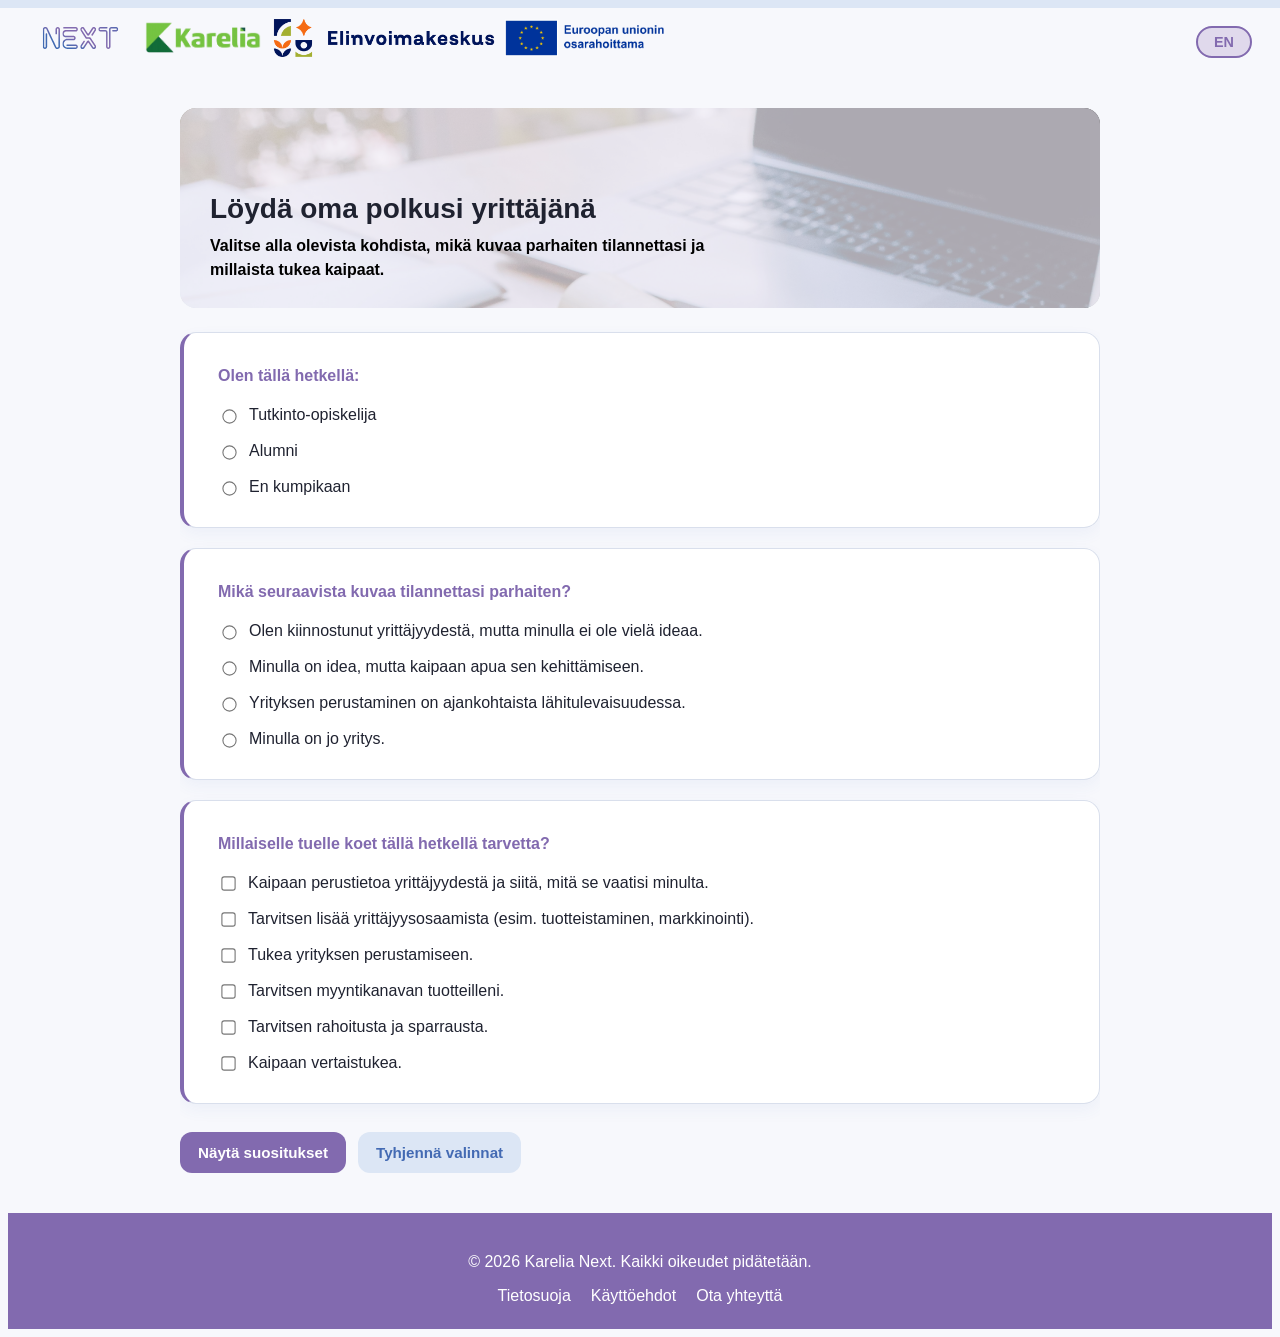
<file: index.html>
<!doctype html>
<html lang="fi">
  <head>
    <meta charset="UTF-8" />
    <meta name="viewport" content="width=device-width, initial-scale=1.0" />
    <title>Karelia Next - Kysely</title>
    <link rel="stylesheet" href="./styles/style_one_page.css" />
  </head>
  <body>
    <div id="headerLayout"></div>

    <div id="baseLayout"></div>

    <main>
      <!--------------------------------------- Progress bar --------------------------------------->
      <div id="progress-bar-container">
        <div id="progress-bar"></div>
      </div>
      <!--------------------------------------- Top banner image --------------------------------------->
      <!------------------------------- Questionnaire block  ------------------------------------------->
      <div class="page-wrapper">
        <section class="recommendation-container">
          <!--<div class="recommendation-header">
            <h1 class="recommendation-title">Löydä oma polkusi yrittäjänä</h1>
            <p class="recommendation-intro">
              Valitse alla olevista kohdista, mikä kuvaa parhaiten tilannettasi
              ja millaista tukea kaipaat.
            </p>
          </div>-->

          
<div class="hero-banner">
  <img src="./assets/banner1.png" alt="Taustakuva yrittäjyydestä" class="hero-image">
  <div class="hero-overlay">
    <h1 class="recommendation-title">Löydä oma polkusi yrittäjänä</h1>
    <p class="recommendation-intro">
              Valitse alla olevista kohdista, mikä kuvaa parhaiten tilannettasi
              ja millaista tukea kaipaat.
            </p>
  </div>
</div>


          <form id="questionForm" class="question-form">
            <div class="question-skeleton"></div>
            <div class="question-skeleton"></div>
            <div class="question-skeleton"></div>
            <div class="question-skeleton"></div>
            <div class="question-skeleton"></div>
          </form>

          <!------------------------------- Recommendation block  ------------------------------------------->
          <!-- Suosituslistan pääkontti -->
          <div id="myBlock" style="display: none">
            <div id="recommendationDivider" class="divider"></div>
            <!-- Suositusnäkymän yläosa:
             sisältää otsikon, vaihetekstin ja johdannon -->
            <div class="recommendation-header">
              <!-- Otsikko täytetään JavaScriptillä -->
              <h1 class="recommendation-title" id="recommendationTitle"></h1>

              <!-- Vaiheteksti täytetään JavaScriptillä -->
              <p class="recommendation-stage" id="recommendationStage"></p>

              <!-- Johdantoteksti täytetään JavaScriptillä -->
              <p class="recommendation-intro" id="recommendationIntro"></p>
            </div>

            <!-- Tähän alueeseen renderöidään suosituskortit JavaScriptillä -->
            <div class="recommendation-list" id="recommendationList"></div>

            <!-- Käyttäjän valintojen yhteenveto -->
            <div class="recommendation-summary">
              <h2 class="summary-title">Valintojesi yhteenveto</h2>

              <!-- Yhteenvetotiedot täytetään JavaScriptillä -->
              <ul class="summary-list" id="summaryList"></ul>
            </div>
            <!-- Toinen yhteydenottoboksi näytetään vasta suositusten jälkeen.
            Tämä tarjoaa käyttäjälle luontevan seuraavan askeleen tulosten katsomisen jälkeen. -->
            <section
              class="contact-cta contact-cta--result"
              id="contactCtaResult"
              aria-labelledby="contactCtaResultTitle"
              hidden
            >
              <div class="contact-cta__content">
                <h2 class="contact-cta__title" id="contactCtaResultTitle">
                  Haluatko keskustella suosituksista henkilökohtaisesti?
                </h2>
                <p class="contact-cta__text">
                  Jos kaipaat lisätukea tai haluat keskustella vaihtoehdoista
                  tarkemmin, voit lähettää yhteydenottopyynnön.
                </p>
              </div>

              <!-- Tämä painike avaa saman modaalin kuin yläosan CTA -->
              <button
                type="button"
                class="form-button form-button-primary contact-cta__button"
                id="openContactModalResult"
              >
                Jätä yhteydenottopyyntö
              </button>
            </section>
            <!-- Palautepainike näytetään vasta sen jälkeen,
            kun käyttäjä on saanut suositukset ja voi arvioida työkalua. -->
            <section
              class="feedback-cta"
              id="feedbackCta"
              aria-labelledby="feedbackCtaTitle"
              hidden
            >
              <div class="feedback-cta__content">
                <!-- Palautekortin teksti ohjaa käyttäjää arvioimaan työkalun kokemusta
              luonnollisemmalla ja vähän pehmeämmällä sanamuodolla. -->
                <h2 class="feedback-cta__title" id="feedbackCtaTitle">
                  Kerro meille miten onnistuimme auttamaan sinua!
                </h2>
                <p class="feedback-cta__text">
                  Kerro lyhyesti, miten hyvin työkalu auttoi sinua ja mitä voisi
                  vielä parantaa.
                </p>
              </div>

              <!-- Tämä painike avaa palautelomakkeen modaalissa -->
              <button
                type="button"
                class="form-button form-button-secondary feedback-cta__button"
                id="openFeedbackModal"
              >
                Anna palautetta
              </button>
            </section>
          </div>
        </section>
      </div>
    </main>
    <!-- Yhteydenottopyyntölomake modaalissa.
     Modaali pitää lomakkeen helposti löydettävänä mutta pois jatkuvasta näkyvyydestä. -->
    <div class="contact-modal" id="contactModal" aria-hidden="true" hidden>
      <!-- Taustapeite sulkee modaalin, kun käyttäjä klikkaa sen ulkopuolelle -->
      <div class="contact-modal__overlay" id="contactModalOverlay"></div>

      <!-- Varsinainen modaalikortti -->
      <section
        class="contact-modal__dialog"
        role="dialog"
        aria-modal="true"
        aria-labelledby="contactModalTitle"
      >
        <div class="contact-modal__header">
          <h2 class="contact-modal__title" id="contactModalTitle">
            Jätä yhteydenottopyyntö
          </h2>

          <!-- Sulkupainike modaalin oikeassa yläkulmassa -->
          <button
            type="button"
            class="contact-modal__close"
            id="closeContactModal"
            aria-label="Sulje yhteydenottolomake"
          >
            ×
          </button>
        </div>

        <p class="contact-modal__intro">
          Täytä alle sähköpostiosoitteesi ja kerro lyhyesti, millaista ohjausta
          tarvitset.
        </p>

        <!-- Varsinainen yhteydenottolomake -->
        <form id="contactRequestForm" class="contact-modal__form">
          <label class="contact-modal__field">
            <span class="contact-modal__label">Sähköposti</span>
            <input
              id="contactEmail"
              name="contactEmail"
              type="email"
              autocomplete="email"
              placeholder="etunimi.sukunimi@example.com"
              required
            />
          </label>

          <label class="contact-modal__field">
            <span class="contact-modal__label">Kommentti</span>
            <textarea
              id="contactMessage"
              name="contactMessage"
              rows="5"
              placeholder="Kerro lyhyesti, millaista ohjausta tarvitset."
              required
            ></textarea>
          </label>

          <div class="contact-modal__actions">
            <button type="submit" class="form-button form-button-primary">
              Lähetä yhteydenottopyyntö
            </button>
            <button type="reset" class="form-button form-button-secondary">
              Tyhjennä kentät
            </button>
          </div>

          <!-- Tähän näytetään käyttäjälle palaute lähetyksestä -->
          <p
            class="contact-modal__status"
            id="contactRequestStatus"
            aria-live="polite"
          ></p>
        </form>
      </section>
    </div>
    <!-- Palautelomake modaalissa.
     Käyttäjä voi arvioida työkalun ja kirjoittaa kommentin ilman,
     että palaute vie pysyvästi tilaa sivulla. -->
    <div class="feedback-modal" id="feedbackModal" aria-hidden="true" hidden>
      <!-- Taustapeite sulkee modaalin, kun käyttäjä klikkaa sen ulkopuolelle -->
      <div class="feedback-modal__overlay" id="feedbackModalOverlay"></div>

      <!-- Varsinainen modaalikortti -->
      <section
        class="feedback-modal__dialog"
        role="dialog"
        aria-modal="true"
        aria-labelledby="feedbackModalTitle"
      >
        <div class="feedback-modal__header">
          <!-- Modaalin otsikko pyritään pitämään luonnollisena ja käyttäjälle helposti ymmärrettävänä. -->
          <h2 class="feedback-modal__title" id="feedbackModalTitle">
            Kerro kokemuksestasi
          </h2>

          <!-- Sulkupainike modaalin oikeassa yläkulmassa -->
          <button
            type="button"
            class="feedback-modal__close"
            id="closeFeedbackModal"
            aria-label="Sulje palautelomake"
          >
            ×
          </button>
        </div>

        <!-- Johdanto kertoo käyttäjälle selkeästi, mitä palautteessa pyydetään. -->
        <p class="feedback-modal__intro">
          Arvioi työkalua tähtien avulla ja kirjoita halutessasi lyhyt palaute.
        </p>

        <!-- Palautelomake sisältää arvioinnin, kommentin ja lähetyspainikkeet -->
        <form id="feedbackForm" class="feedback-modal__form">
          <!-- Tähtiarviointi toteutetaan yhtenä tähtirivinä.
        Radio-inputit jäävät taustalle logiikkaa varten,
        mutta käyttäjä näkee yhden selkeän tähtivalitsimen. -->
          <fieldset class="feedback-modal__field">
            <legend class="feedback-modal__label">Tähtiarviointi</legend>

            <div class="feedback-modal__rating-group">
              <!-- Radio-inputit pidetään mukana, jotta nykyinen lomakelogiikka toimii edelleen -->
              <input
                type="radio"
                id="feedbackRating5"
                name="feedbackRating"
                value="5"
                required
              />
              <label
                for="feedbackRating5"
                class="feedback-modal__star feedback-modal__star--5"
                aria-label="5 tähteä"
              >
                ★
              </label>

              <input
                type="radio"
                id="feedbackRating4"
                name="feedbackRating"
                value="4"
              />
              <label
                for="feedbackRating4"
                class="feedback-modal__star feedback-modal__star--4"
                aria-label="4 tähteä"
              >
                ★
              </label>

              <input
                type="radio"
                id="feedbackRating3"
                name="feedbackRating"
                value="3"
              />
              <label
                for="feedbackRating3"
                class="feedback-modal__star feedback-modal__star--3"
                aria-label="3 tähteä"
              >
                ★
              </label>

              <input
                type="radio"
                id="feedbackRating2"
                name="feedbackRating"
                value="2"
              />
              <label
                for="feedbackRating2"
                class="feedback-modal__star feedback-modal__star--2"
                aria-label="2 tähteä"
              >
                ★
              </label>

              <input
                type="radio"
                id="feedbackRating1"
                name="feedbackRating"
                value="1"
              />
              <label
                for="feedbackRating1"
                class="feedback-modal__star feedback-modal__star--1"
                aria-label="1 tähti"
              >
                ★
              </label>
            </div>
          </fieldset>

          <label class="feedback-modal__field">
            <span class="feedback-modal__label">Kommentti</span>
            <textarea
              id="feedbackComment"
              name="feedbackComment"
              rows="5"
              placeholder="Kerro lyhyesti, mikä toimi hyvin tai mitä voisi parantaa."
            ></textarea>
          </label>

          <div class="feedback-modal__actions">
            <button type="submit" class="form-button form-button-primary">
              Lähetä palaute
            </button>
            <button type="reset" class="form-button form-button-secondary">
              Tyhjennä kentät
            </button>
          </div>

          <!-- Tähän näytetään käyttäjälle palaute lähetyksestä -->
          <p
            class="feedback-modal__status"
            id="feedbackStatus"
            aria-live="polite"
          ></p>
        </form>
      </section>
    </div>

    <!-- Sähköpostiin lähettämisen modaali käyttää samaa rakennetta
     kuin muutkin sivun modaalit, jotta ulkoasu ja käyttökokemus
     pysyvät yhtenäisinä. -->
    <div
      id="emailModal"
      class="contact-modal email-modal"
      aria-hidden="true"
      hidden
    >
      <!-- Taustapeite modaalin takana -->
      <div class="contact-modal__overlay" id="emailModalOverlay"></div>

      <!-- Varsinainen modaalikortti -->
      <section
        class="contact-modal__dialog email-modal__dialog"
        role="dialog"
        aria-modal="true"
        aria-labelledby="emailModalTitle"
      >
        <div class="contact-modal__header">
          <h2 class="contact-modal__title" id="emailModalTitle">
            Lähetä suositukset sähköpostiin
          </h2>

          <!-- Sulkupainike modaalin oikeassa yläkulmassa -->
          <button
            type="button"
            class="contact-modal__close"
            id="closeEmailModal"
            aria-label="Sulje sähköpostimodaali"
          >
            ×
          </button>
        </div>

        <p class="contact-modal__intro">
          Syötä sähköpostiosoitteesi, niin voit lähettää suositukset itsellesi.
        </p>

        <!-- Lomake säilyttää vanhat ID:t, jotta nykyinen JavaScript toimii -->
        <form id="emailForm" class="contact-modal__form">
          <label class="contact-modal__field">
            <span class="contact-modal__label">Sähköposti</span>
            <input
              type="email"
              id="emailInput"
              required
              placeholder="email@example.com"
            />
          </label>

          <div class="contact-modal__actions">
            <button type="submit" class="form-button form-button-primary">
              Lähetä
            </button>
          </div>
        </form>
      </section>
    </div>

    <div id="footerLayout"></div>

    <script>
      fetch("pages/base_header.html")
        .then((res) => res.text())
        .then(
          (html) => (document.getElementById("headerLayout").innerHTML = html),
        );

      fetch("pages/base_footer.html")
        .then((res) => res.text())
        .then(
          (html) => (document.getElementById("footerLayout").innerHTML = html),
        );
    </script>

    <script type="module" src="./views/one_page_view.js"></script>
  </body>
</html>
</file>
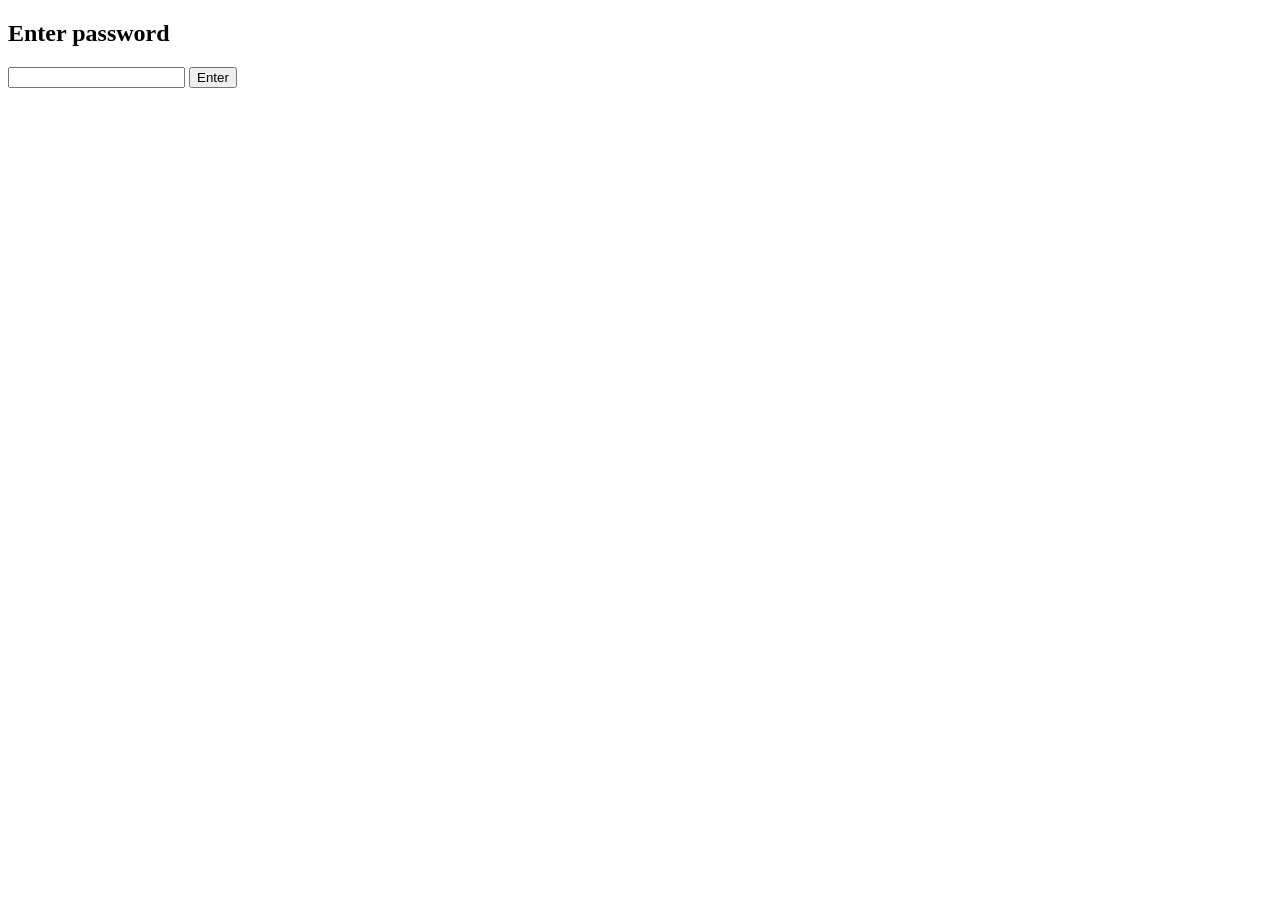
<file: 6b998394bc58335b5fb6fb14adcca3feef3941cd/index.html>
<!DOCTYPE html>
<html>
<head>
  <title>Login</title>
</head>
<body>

<h2>Enter password</h2>

<input type="password" id="password">
<button onclick="login()">Enter</button>

<script src="script.js"></script>

</body>
</html>
</file>
<file: styles/style_one_page.css>
/* =========================
   Värit, varjot ja reunojen pyöristykset
   ========================= */
:root {
  --primary-blue: #436ab3;
  --secondary-blue: #6993cd;
  --light-blue: #dce6f5;

  --primary-purple: #826aaf;
  --secondary-purple: #a698c9;
  --light-purple: #e0d9ec;

  --text-dark: #1f2230;
  --text-light: #5f6475;

  --background: #f7f8fc;
  --surface: #ffffff;
  --surface-soft: #f3f5fb;
  --border: #d9dfec;

  --shadow-soft: 0 10px 24px rgba(67, 96, 179, 0.08);
  --shadow-card: 0 6px 16px rgba(67, 96, 179, 0.06);

  --radius-lg: 22px;
  --radius-md: 16px;
  --radius-sm: 12px;
}

/* Pehmeä vieritys sivun sisäisille linkeille */
html {
  scroll-behavior: smooth;
}

/* Sivun perusasetukset */
body {
  font-family: Arial, Helvetica, sans-serif;
  min-height: 100vh;
  background-color: var(--background);
}

h1,
h2,
h3,
h4,
h5,
h6 {
  margin: 0;
}

/* Sivun pääsisällön wrapper:
   keskittää suositusnäkymän sivulle */
.page-wrapper {
  padding: 40px 16px;
  display: flex;
  justify-content: center;

  flex-direction: column;
  align-items: center;
}

/* Erottava viiva suositusnäkymän yläpuolelle*/
.divider {
  height: 1px;
  width: 100%;
  margin: 68px 0;

  background: linear-gradient(
    to right,
    transparent,
    var(--secondary-blue),
    transparent
  );

  box-shadow: 0 2px 8px
    color-mix(in srgb, var(--secondary-blue), transparent 70%);
}

@media (max-width: 768px) {
  .divider {
    margin: 42px 0;
  }
}

/***************************************Banner**************************************/
.hero-banner {
  position: relative;
  max-width: 920px;
  height: 200px;
  max-height: 220px;
  margin-bottom: 24px;
  overflow: hidden;
  border-radius: 16px;
  
}

/* image */
.hero-image {
  width: 100%;
  height: 100%;
  object-fit: cover;
  object-position: center;
  display: block;
}

/* Overlay  */
.hero-banner::after {
  content: "";
  position: absolute;
  inset: 0;
  background: rgba(245, 241, 252, 0.7); /*224, 217, 236*/
  z-index: 0;
}

/* Text */
.hero-overlay {
  position: absolute;
  bottom: 20px;
  left: 20px;
  z-index: 1; /* text on top */
  font-weight: bold;
  pointer-events: none;

    /*overlay for text 
  background: rgba(255, 255, 255, 0.7);*/
  padding: 6px 10px;
  border-radius: 16px;
}

.hero-overlay .recommendation-intro {
  color: #000000;
}


/* h1 */
.hero-overlay h1 {
  margin: 0 0 8px;
  font-size: clamp(24px, 3vw, 28px);
  line-height: 1.2;
}

/* <p>-text */
.hero-overlay p {
  margin: 0;
  line-height: 1.5;
  max-width: 60ch;
  
  /*overlay for <p>-text 
  background: rgba(255, 255, 255, 0.7);
  padding: 6px 10px;
  border-radius: 6px;*/

}
/***************************************Suosituslistan  **************************************/
/* Suosituslistan pääkontti */
.recommendation-container {
  width: 100%;
  max-width: 920px;
  position: relative;
  overflow: hidden;
  background-color: transparent;
}

/* Yläosan välistys ja kerrostus */
.recommendation-header {
  margin-bottom: 22px;
  position: relative;
  z-index: 1;
}

/* Pääotsikko */
.recommendation-title {
  font-size: 2rem;
  line-height: 1.25;
  margin-bottom: 16px;
  color: var(--text-dark);
}

/* Vaiheteksti, esimerkiksi käyttäjän taso yrittäjyyspolulla */
.recommendation-stage {
  font-size: 1.08rem;
  font-weight: 700;
  color: var(--primary-purple);
  margin-bottom: 12px;
  line-height: 1.5;
}

/* Johdantoteksti ennen suosituksia */
.recommendation-intro {
  color: var(--text-light);
  line-height: 1.7;
  max-width: 70ch;
}

/* Suosituslistan alue, johon kortit renderöidään */
.recommendation-list {
  display: flex;
  flex-direction: column;
  gap: 16px;
  margin-bottom: 32px;
  padding: 24px;
  padding-top: 42px;
  background-color: var(--surface-soft);
  border-radius: var(--radius-md);
  border: 1px solid var(--border);
  position: relative;
  z-index: 1;
}
/* Toimintopainikkeiden alue suosituslistan oikeaan yläkulmaan */
.recommendation-list .actions {
  position: absolute;
  top: 8px;
  right: 24px;

  display: flex;
  gap: 8px;
}

@media (max-width: 768px) {
  .recommendation-list {
    padding: 18px;
    padding-top: 42px;
  }
}

/* Suosituskortti yhtenäistetään modaalien ja CTA-laatikoiden kanssa.
   Tausta pidetään pehmeänä ja reunat hieman pyöreämpinä. */
.recommendation-card {
  background: linear-gradient(180deg, #ffffff 0%, #f9fbff 100%);
  border: 1px solid var(--border);
  border-left: 4px solid var(--primary-purple);
  border-radius: var(--radius-md);
  padding: 24px;
  box-shadow: var(--shadow-card);
  transition:
    transform 0.22s ease,
    box-shadow 0.22s ease,
    border-color 0.22s ease;
}

/* Hoverissa kortti nousee kevyesti ja näyttää aktiivisemmalta,
   mutta pysyy edelleen hillittynä. */
.recommendation-card:hover {
  transform: translateY(-3px);
  box-shadow: 0 12px 24px rgba(67, 96, 179, 0.12);
  border-color: #cfd8ea;
}

/* Kortin otsikko pidetään samassa sävymaailmassa kuin muutkin korostetut otsikot. */
.recommendation-card-title {
  font-size: 1.2rem;
  margin: 6px 0 12px;
  color: var(--primary-purple);
  line-height: 1.35;
  font-weight: 700;
}

/* Kuvaustekstiä väljennetään hieman, jotta kortti näyttää tasapainoisemmalta. */
.recommendation-card-description {
  color: var(--text-light);
  line-height: 1.75;
  margin-bottom: 18px;
  max-width: 68ch;
}

/* Kortin toimintopainike yhtenäistetään muun käyttöliittymän nappien kanssa. */
.recommendation-card-link {
  display: inline-block;
  padding: 12px 18px;
  background-color: var(--primary-purple);
  color: #ffffff;
  text-decoration: none;
  border-radius: 12px;
  font-weight: 700;
  font-size: 0.95rem;
  box-shadow: 0 8px 18px rgba(130, 106, 175, 0.16);
  transition:
    background-color 0.22s ease,
    transform 0.22s ease,
    box-shadow 0.22s ease;
}

/* Hoverissa nappi käyttäytyy samalla tavalla kuin muut sivun päätoiminnot. */
.recommendation-card-link:hover {
  background-color: var(--secondary-purple);
  transform: translateY(-2px);
  box-shadow: 0 10px 22px rgba(130, 106, 175, 0.22);
}

/* Valintojen yhteenvetoalue */
.recommendation-summary {
  padding-top: 24px;
  border-top: 1px solid var(--border);
  position: relative;
  z-index: 1;
}

/* Yhteenvedon otsikko */
.summary-title {
  font-size: 1.05rem;
  margin-bottom: 6px;
  color: var(--text-light);
}

/* Yhteenvedon lista */
.summary-list {
  list-style: none;
  display: grid;
  gap: 0px;
}

/* Yhteenvedon yksittäinen rivi */
.summary-list li {
  color: var(--text-light);
  line-height: 1.6;
  padding: 4px 12px;
}

/* Mahdollinen placeholder-teksti */
.placeholder-text {
  color: var(--text-light);
}

/* Toimintopainikkeiden alue */
.actions {
  display: flex;
  gap: 16px;
}

/* Yleinen toimintopainikkeiden tyyli */
.action-btn {
  height: 32px;
  background: none;
  border: none;
  padding: 0;
  display: flex;
  align-items: center;
  justify-content: center;
  cursor: pointer;
}

.icon {
  width: 30px;
  height: 24px;
  stroke: var(--primary-blue);
  stroke-width: 1.6;
  fill: none;
  opacity: 0.75;
  transition:
    stroke 0.2s ease,
    stroke-width 0.2s ease,
    opacity 0.2s ease,
    transform 0.2s ease;
}

.action-btn:hover .icon {
  stroke-width: 2.2;
  opacity: 1;
  transform: scale(1.08);
}

/* Responsiiviset säädöt mobiilille */
@media (max-width: 768px) {
  .page-wrapper {
    padding: 24px 12px;
  }

  .recommendation-container {
    padding: 24px 20px;
    padding-top: 0;
    border-radius: 18px;
  }

  .recommendation-title {
    font-size: 1.6rem;
  }

  .recommendation-stage {
    font-size: 1rem;
  }

  .recommendation-card {
    padding: 18px;
  }

  .recommendation-card-link {
    display: block;
    width: 100%;
    text-align: center;
    box-sizing: border-box;
  }
}

/* Tyhjän tilan näkymä silloin, kun suosituksia ei ole */
.empty-state {
  text-align: center;
  padding: 32px 20px;
  background-color: var(--surface);
  border: 1px dashed var(--border);
  border-radius: var(--radius-sm);
}

/* Tyhjän tilan otsikko */
.empty-state-title {
  font-size: 1.1rem;
  color: var(--primary-purple);
  margin-bottom: 10px;
}

/* Tyhjän tilan kuvausteksti */
.empty-state-text {
  color: var(--text-light);
  line-height: 1.6;
  max-width: 55ch;
  margin: 0 auto;
}

/******************************kysymysblokkin tyylit *****************************/

/* Lomakkeen kokonaisrakenne */
.question-form {
  display: flex;
  flex-direction: column;
  gap: 20px;
}

/* Yksittäinen kysymysblokki */
.question-form fieldset {
  background-color: var(--surface);
  border: 1px solid var(--border);
  border-left: 4px solid var(--primary-purple);
  border-radius: var(--radius-md);
  padding: 22px;
  box-shadow: var(--shadow-card);
  margin: 0;
  min-width: 0;
  width: 100%;
  box-sizing: border-box;
}

/* Kysymyksen otsikko */
.question-title {
  font-size: 1rem;
  font-weight: 700;
  color: var(--primary-purple);
  margin-bottom: 6px;
  margin-top: 6px;
  padding: 6px 12px;
  border-radius: var(--radius-sm);
}

/* Vastausvaihtoehdot omille riveilleen */
.question-form label {
  display: flex;
  align-items: center;
  gap: 10px;
  color: var(--text-dark);
  line-height: 1.5;
  padding: 6px 12px;
  border-radius: var(--radius-sm);
  cursor: pointer;
}

.question-form label:hover {
  background-color: var(--surface-soft);
}

/* Radiobuttonit ja checkboxit */
.question-form input[type="radio"],
.question-form input[type="checkbox"] {
  accent-color: var(--primary-purple);
  transform: scale(1.1);
  flex-shrink: 0;
}

/* Alasvetovalikko tutkinnon valintaan */
.question-select {
  display: block;
  width: 320px;
  max-width: 100%;
  min-width: 0;
  margin-top: 8px;
  padding: 12px 40px 12px 14px;
  border: 1px solid var(--border);
  border-radius: var(--radius-sm);
  background-color: var(--surface);
  color: var(--text-dark);
  font: inherit;
  box-sizing: border-box;
  box-shadow: var(--shadow-card);
  overflow: hidden;
  text-overflow: ellipsis;
  white-space: nowrap;
  transition:
    border-color 0.2s ease,
    box-shadow 0.2s ease,
    background-color 0.2s ease;
}

/* Fokus-tila */
.question-select:focus {
  outline: none;
  border-color: var(--primary-purple);
  box-shadow: 0 0 0 3px rgba(130, 106, 175, 0.15);
}

/* Disabled-tila kun status on "En kumpikaan" */
.question-select:disabled {
  background-color: var(--surface-soft);
  color: var(--text-light);
  cursor: not-allowed;
}
@media (max-width: 768px) {
  .question-select {
    width: 100%;
    max-width: 320px;
  }
}

/* Nappialue */
.form-buttons {
  display: flex;
  gap: 12px;
  flex-wrap: wrap;
  margin-top: 8px;
}

/* Yleinen nappityyli */
.form-button {
  border: none;
  border-radius: 12px;
  padding: 12px 18px;
  font-weight: 700;
  font-size: 0.95rem;
  cursor: pointer;
  transition:
    transform 0.2s ease,
    background-color 0.2s ease,
    box-shadow 0.2s ease;
}

/* Ensisijainen nappi */
.form-button-primary {
  background-color: var(--primary-purple);
  color: #ffffff;
}

.form-button-primary:hover {
  background-color: var(--secondary-purple);
  transform: translateY(-1px);
}

/* Toissijainen nappi */
.form-button-secondary {
  background-color: var(--light-blue);
  color: var(--primary-blue);
}

.form-button-secondary:hover {
  background-color: #cfdcf2;
  transform: translateY(-1px);
}
/***********************************************************************/
/* Yhteydenottolaatikko saa saman hover-siirtymän kuin suosituskortit. */
.contact-cta {
  margin-top: 24px;
  margin-bottom: 24px;
  padding: 24px;
  background: linear-gradient(180deg, #f7f9fe 0%, #eef3fb 100%);
  border: 1px solid var(--border);
  border-left: 4px solid var(--primary-blue);
  border-radius: var(--radius-md);
  box-shadow: var(--shadow-card);
  display: flex;
  justify-content: space-between;
  align-items: flex-end;
  gap: 20px;
  transition:
    transform 0.22s ease,
    box-shadow 0.22s ease,
    border-color 0.22s ease;
}

/* Hover-tila kopioidaan suosituskortilta sellaisenaan. */
.contact-cta:hover {
  transform: translateY(-3px);
  box-shadow: 0 12px 24px rgba(67, 96, 179, 0.12);
  border-color: #cfd8ea;
}

/* Yläosan CTA-boksi saa hieman lisää hengitystilaa kyselyyn nähden */
.contact-cta--top {
  margin-top: 12px;
  margin-bottom: 28px;
}

/* Tulosten yhteydessä oleva CTA erotetaan selkeästi yhteenvetoalueesta */
.contact-cta--result {
  margin-top: 28px;
}

/* CTA-boksin tekstisisältö */
.contact-cta__content {
  display: flex;
  flex-direction: column;
  gap: 8px;
}

/* CTA-boksin otsikko */
.contact-cta__title {
  font-size: 1.15rem;
  color: var(--primary-purple);
  margin: 0;
}

/* CTA-boksin seliteteksti */
.contact-cta__text {
  margin: 0;
  color: var(--text-light);
  line-height: 1.6;
  max-width: 62ch;
}

/* Yhteydenottopainikkeen oma perustyyli:
   - normaalitilassa vaalea lila tausta
   - tumma lila teksti
   - oma tyyli ohittaa yleisen primary-button-värin vain tässä painikkeessa
*/
.contact-cta__button {
  flex-shrink: 0;
  margin-top: 12px;
  background-color: #826aaf;
  color: #ffffff;
  transition:
    background-color 0.25s ease,
    color 0.25s ease,
    box-shadow 0.25s ease,
    transform 0.25s ease;
}

/* Estää taustasivun vierityksen silloin, kun modaali on auki */
body.modal-open {
  overflow: hidden;
}

/* Modaalin koko ruudun kattava wrapper */
.contact-modal {
  position: fixed;
  inset: 0;
  z-index: 1200;
}

/* Tumma taustapeite modaalin takana */
.contact-modal__overlay {
  position: absolute;
  inset: 0;
  background-color: rgba(18, 24, 38, 0.6);
}

/* Modaalin laatikko pidetään ruudun sisällä myös pienillä näytöillä.
   border-box varmistaa, että padding ei kasvata laatikkoa ruudun yli. */
.contact-modal__dialog {
  position: relative;
  z-index: 1;
  width: min(92vw, 640px);
  max-width: 640px;
  margin: 8vh auto 0;
  background-color: var(--surface);
  border: 1px solid var(--border);
  border-radius: var(--radius-lg);
  box-shadow: 0 18px 42px rgba(31, 34, 48, 0.2);
  padding: 28px;
  box-sizing: border-box;
  max-height: calc(100vh - 32px);
  overflow-y: auto;
}

/* Modaalin otsikon ja sulkupainikkeen asettelu */
.contact-modal__header {
  display: flex;
  justify-content: space-between;
  align-items: flex-start;
  gap: 16px;
  margin-bottom: 12px;
}

/* Modaalin otsikko */
.contact-modal__title {
  margin: 0;
  font-size: 1.35rem;
  color: var(--primary-purple);
}

/* Sulkupainike modaalin oikeassa yläkulmassa */
.contact-modal__close {
  border: none;
  background: transparent;
  color: var(--text-light);
  font-size: 1.8rem;
  line-height: 1;
  cursor: pointer;
  padding: 0;
}

/* Johdantoteksti modaalin otsikon alla */
.contact-modal__intro {
  margin: 0 0 20px;
  color: var(--text-light);
  line-height: 1.6;
}

/* Modaalin lomakekentät allekkain */
.contact-modal__form {
  display: flex;
  flex-direction: column;
  gap: 18px;
}

/* Yksittäinen kenttäryhmä */
.contact-modal__field {
  display: flex;
  flex-direction: column;
  gap: 8px;
}

/* Kentän otsikko */
.contact-modal__label {
  font-weight: 700;
  color: var(--text-dark);
}

/* Syötekenttien yhteinen ulkoasu modaalissa */
.contact-modal__form input,
.contact-modal__form textarea {
  width: 100%;
  padding: 12px 14px;
  border: 1px solid var(--border);
  border-radius: 12px;
  font: inherit;
  color: var(--text-dark);
  background-color: #ffffff;
  box-sizing: border-box;
}

/* Fokus-tila kentissä */
.contact-modal__form input:focus,
.contact-modal__form textarea:focus {
  outline: 2px solid rgba(130, 106, 175, 0.2);
  border-color: var(--primary-purple);
}

/* Kommenttikentän pystykoko */
.contact-modal__form textarea {
  resize: vertical;
  min-height: 120px;
}

/* Painikkeet modaalin sisällä */
.contact-modal__actions {
  display: flex;
  gap: 12px;
  flex-wrap: wrap;
}

/* Käyttäjälle näytettävä tilaviesti */
.contact-modal__status {
  min-height: 24px;
  margin: 0;
  font-weight: 700;
}

/* Onnistumisviesti */
.contact-modal__status--success {
  color: var(--primary-blue);
}

/* Virheviesti */
.contact-modal__status--error {
  color: #b42318;
}

/* Mobiilissa CTA pinoutuu allekkain ja modaali venyy paremmin näytölle */
@media (max-width: 768px) {
  .contact-cta {
    flex-direction: column;
    align-items: stretch;
    padding: 20px;
  }

  .contact-cta__button {
    width: 100%;
    margin-top: 4px;
  }

  /* Mobiilissa modaali jätetään hieman sisään reunoista,
   jotta se ei osu näytön laitoihin eikä mene yli. */
  .contact-modal__dialog {
    width: calc(100vw - 24px);
    max-width: 640px;
    margin-top: 16px;
    padding: 18px;
    max-height: calc(100vh - 24px);
  }

  .contact-modal__actions .form-button {
    width: 100%;
  }
}

/* Palautelaatikko saa saman hover-siirtymän kuin suosituskortit. */
.feedback-cta {
  margin-top: 24px;
  margin-bottom: 24px;
  padding: 24px;
  background: linear-gradient(180deg, #f7f9fe 0%, #eef3fb 100%);
  border: 1px solid var(--border);
  border-left: 4px solid var(--primary-blue);
  border-radius: var(--radius-md);
  box-shadow: var(--shadow-card);
  display: flex;
  justify-content: space-between;
  align-items: flex-end;
  gap: 20px;
  transition:
    transform 0.22s ease,
    box-shadow 0.22s ease,
    border-color 0.22s ease;
}

/* Hover-tila kopioidaan suosituskortilta sellaisenaan. */
.feedback-cta:hover {
  transform: translateY(-3px);
  box-shadow: 0 12px 24px rgba(67, 96, 179, 0.12);
  border-color: #cfd8ea;
}

/* Palautekortin tekstisisältö */
.feedback-cta__content {
  display: flex;
  flex-direction: column;
  gap: 8px;
}

/* Palautekortin otsikko */
.feedback-cta__title {
  font-size: 1.15rem;
  color: var(--primary-purple);
  margin: 0;
}

/* Palautekortin seliteteksti */
.feedback-cta__text {
  margin: 0;
  color: var(--text-light);
  line-height: 1.6;
  max-width: 62ch;
}

/* Palautepainikkeen perustyyli:
   - normaalitilassa tumma sininen tausta
   - vaalea sininen teksti
*/
.feedback-cta__button {
  flex-shrink: 0;
  margin-top: 12px;
  background-color: #436ab3;
  color: #dce6f5;
  transition:
    background-color 0.25s ease,
    color 0.25s ease,
    box-shadow 0.25s ease,
    transform 0.25s ease;
}

/* Palautepainikkeelle pehmeä hover-animaatio:
   - väri muuttuu hieman voimakkaammaksi
   - nappi nousee vähän
   - mukaan lisätään kevyt heilautus
*/
.feedback-cta__button:hover {
  background-color: #6993cd; /* hieman nykyistä vaaleaa lilaa syvempi sävy */
  color: #ffffff;
  transform: translateY(-2px);
  box-shadow: 0 10px 22px rgba(130, 106, 175, 0.2);
  text-shadow: 0 4px 4px rgba(0, 0, 0, 0.25);
  animation: feedbackButtonWiggle 0.45s ease-in-out;
}

/* Painalluksessa nappi palautuu hieman alemmas,
   jotta klikkaus tuntuu luonnolliselta */
.feedback-cta__button:active {
  transform: translateY(0);
}

/* Kevyt sivuttaisheilautus hoveriin */
@keyframes feedbackButtonWiggle {
  0% {
    transform: translateY(-2px) rotate(0deg);
  }
  25% {
    transform: translateY(-2px) rotate(1.5deg);
  }
  50% {
    transform: translateY(-2px) rotate(-1.5deg);
  }
  75% {
    transform: translateY(-2px) rotate(1deg);
  }
  100% {
    transform: translateY(-2px) rotate(0deg);
  }
}

/* Koko ruudun kattava palautemodaali */
.feedback-modal {
  position: fixed;
  inset: 0;
  z-index: 1250;
}

/* Tumma taustapeite palautemodaalin takana */
.feedback-modal__overlay {
  position: absolute;
  inset: 0;
  background-color: rgba(18, 24, 38, 0.6);
}

/* Sama korjaus palautemodaaliin,
   jotta laatikko pysyy ruudun sisällä myös mobiilissa. */
.feedback-modal__dialog {
  position: relative;
  z-index: 1;
  width: min(92vw, 640px);
  max-width: 640px;
  margin: 8vh auto 0;
  background-color: var(--surface);
  border: 1px solid var(--border);
  border-radius: var(--radius-lg);
  box-shadow: 0 18px 42px rgba(31, 34, 48, 0.2);
  padding: 28px;
  box-sizing: border-box;
  max-height: calc(100vh - 32px);
  overflow-y: auto;
}

/* Otsikon ja sulkupainikkeen asettelu */
.feedback-modal__header {
  display: flex;
  justify-content: space-between;
  align-items: flex-start;
  gap: 16px;
  margin-bottom: 12px;
}

/* Palautemodaalin otsikko */
.feedback-modal__title {
  margin: 0;
  font-size: 1.35rem;
  color: var(--primary-purple);
}

/* Sulkupainike modaalin oikeassa yläkulmassa */
.feedback-modal__close {
  border: none;
  background: transparent;
  color: var(--text-light);
  font-size: 1.8rem;
  line-height: 1;
  cursor: pointer;
  padding: 0;
}

/* Johdantoteksti otsikon alla */
.feedback-modal__intro {
  margin: 0 0 20px;
  color: var(--text-light);
  line-height: 1.6;
}

/* Lomakekentät allekkain */
.feedback-modal__form {
  display: flex;
  flex-direction: column;
  gap: 18px;
}

/* Tähtiarvioinnin kenttä keskitetään selkeämmin modaalin sisällä,
   jotta arviointialue näyttää tarkoitukselliselta eikä hajanaiselta. */
.feedback-modal__field {
  display: flex;
  flex-direction: column;
  gap: 10px;
  border: none;
  padding: 0;
  margin: 0;
}

/* Tähtiarvioinnin otsikko keskitetään visuaalisesti laatikon yläpuolelle */
.feedback-modal__field:first-of-type .feedback-modal__label {
  text-align: center;
}

/* Kentän otsikko */
.feedback-modal__label {
  font-weight: 700;
  color: var(--text-dark);
}

/* Tähtiarviointi pidetään kompaktina ja keskitettynä,
   jotta tähdet näkyvät tasaisesti eivätkä huku liian leveään laatikkoon. */
.feedback-modal__rating-group {
  display: inline-flex;
  flex-direction: row-reverse;
  justify-content: center;
  gap: 8px;
  padding: 14px 18px;
  border: 1px solid var(--border);
  border-radius: 16px;
  background: linear-gradient(135deg, #f7f9fe 0%, #dce6f5 45%, #e0d9ec 100%);
  width: fit-content;
  min-width: 0;
  align-self: center;
  box-shadow: var(--shadow-card);
}

/* Radio-inputit piilotetaan näkymästä,
   mutta ne pidetään mukana lomakelogiikkaa varten. */
.feedback-modal__rating-group input[type="radio"] {
  position: absolute;
  opacity: 0;
  pointer-events: none;
}

/* Tähdet näkyvät jo oletustilassa selkeästi,
   jotta käyttäjä hahmottaa heti arviointialueen ilman hoveria. */
.feedback-modal__star {
  font-size: 2.35rem;
  line-height: 1;
  cursor: pointer;
  color: #9fb4dd;
  transition:
    color 0.24s ease,
    transform 0.24s ease,
    text-shadow 0.24s ease,
    filter 0.24s ease,
    opacity 0.24s ease;
  opacity: 0.95;
}

/* Jokaiselle tähdelle annetaan hieman eri aktiivinen sävy,
   jotta valittu tähtirivi näyttää pehmeästi voimistuvan. */
.feedback-modal__star--1 {
  --star-active: #6993cd;
}

.feedback-modal__star--2 {
  --star-active: #7b8fcf;
}

.feedback-modal__star--3 {
  --star-active: #8f88c8;
}

.feedback-modal__star--4 {
  --star-active: #9a82c1;
}

.feedback-modal__star--5 {
  --star-active: #826aaf;
}

/* Hover-tilassa tähdet korostuvat pehmeästi mutta selvästi. */
.feedback-modal__star:hover,
.feedback-modal__star:hover ~ .feedback-modal__star {
  color: var(--star-active);
  transform: translateY(-1px) scale(1.04);
  text-shadow: 0 3px 8px rgba(130, 106, 175, 0.18);
  filter: saturate(1.05);
  opacity: 1;
}

/* Valittu tähtimäärä jää näkyviin selkeänä ja hieman voimakkaampana. */
.feedback-modal__rating-group
  input[type="radio"]:checked
  ~ .feedback-modal__star {
  color: var(--star-active);
  text-shadow: 0 3px 8px rgba(130, 106, 175, 0.2);
  filter: saturate(1.08);
  opacity: 1;
}

/* Näppäimistökäyttäjälle näkyvä fokus korostaa valittavaa tähteä */
.feedback-modal__rating-group
  input[type="radio"]:focus
  + .feedback-modal__star {
  outline: 2px solid rgba(130, 106, 175, 0.22);
  outline-offset: 4px;
  border-radius: 8px;
}

/* Kommenttikentän ulkoasu */
.feedback-modal__form textarea {
  width: 100%;
  padding: 12px 14px;
  border: 1px solid var(--border);
  border-radius: 12px;
  font: inherit;
  color: var(--text-dark);
  background-color: #ffffff;
  box-sizing: border-box;
  resize: vertical;
  min-height: 120px;
}

/* Kommenttikentän fokus-tila */
.feedback-modal__form textarea:focus {
  outline: 2px solid rgba(130, 106, 175, 0.2);
  border-color: var(--primary-purple);
}

/* Painikkeiden asettelu modaalissa */
.feedback-modal__actions {
  display: flex;
  gap: 12px;
  flex-wrap: wrap;
}

/* Käyttäjälle näytettävä tilaviesti */
.feedback-modal__status {
  min-height: 24px;
  margin: 0;
  font-weight: 700;
}

/* Onnistumisviesti */
.feedback-modal__status--success {
  color: var(--primary-blue);
}

/* Virheviesti */
.feedback-modal__status--error {
  color: #b42318;
}

/* Mobiilissa palautekortti ja modaali pinoutuvat siististi */
@media (max-width: 768px) {
  .feedback-cta {
    flex-direction: column;
    align-items: stretch;
    padding: 20px;
  }

  .feedback-cta__button {
    width: 100%;
    margin-top: 4px;
  }

  /* Sama mobiilikorjaus palautemodaaliin,
   jotta myös se pysyy siististi ruudun sisällä. */
  .feedback-modal__dialog {
    width: calc(100vw - 24px);
    max-width: 640px;
    margin-top: 16px;
    padding: 18px;
    max-height: calc(100vh - 24px);
  }

  /* Mobiilissa tähtiboksi pidetään tähtien levyisenä,
   jotta se ei veny turhaan koko rivin levyiseksi. */
  .feedback-modal__rating-group {
    width: max-content;
    max-width: calc(100vw - 80px);
    min-width: 0;
    justify-content: center;
    padding: 12px 14px;
    gap: 5px;
    align-self: center;
    margin: 0 auto;
  }

  .feedback-modal__star {
    font-size: 2.2rem;
  }

  .feedback-modal__actions .form-button {
    width: 100%;
  }
}

/* ******************Sähköpostilomakkeen modaalin tyyli *************************/
[hidden] {
  display: none !important;
}

/* Email-modaali käyttää samoja perusluokkia kuin contact-modaali.
   Tähän lisätään vain emailille omat pienet leveyssäätö ja input-erikoisuus. */
.email-modal__dialog {
  max-width: 480px;
}

/* Email-input käyttää samaa perusilmettä kuin muut modaalikentät. */
.email-modal .contact-modal__form input {
  width: 100%;
  box-sizing: border-box;
}

/* Mobiilissa email-modaali pysyy kompaktina ja ruudun sisällä. */
@media (max-width: 768px) {
  .email-modal__dialog {
    width: calc(100vw - 24px);
    max-width: 480px;
    margin-top: 16px;
    padding: 18px;
    max-height: calc(100vh - 24px);
  }
}

/* ***********************************************************************************/

/* Yleinen navigaatiopalkki */
.navbar {
  display: flex;
  align-items: center;
  padding: 10px 20px;
  background: transparent;
  border: none;
  gap: 12px;
}

/* logo */
.navbar-logo {
  height: 40px;
  width: auto;
  margin: 0;
  padding: 0;
}

.navbar-logo-karelia {
  height: 40px;
  width: auto;
  display: block;
}

/* left group */
.navbar-left {
  display: flex;
  align-items: center;
  gap: 12px;
  flex-wrap: wrap;
  min-width: 0;
}

/* Container for language logos */
.header-logos {
  display: flex;
  align-items: center;
  gap: 8px;

  flex-wrap: wrap;
  max-width: 100%;
  min-width: 0;
}
/* Language logos - just images */
.header-logo {
  height: 40px;
  width: auto;
  display: block;
  margin: 0;
  padding: 0;
}

@media (max-width: 768px) {
  .navbar-left {
    flex-wrap: wrap;
  }

  .header-logos {
    width: 100%;
    justify-content: flex-start;
  }
}

/* Footerin tyyli */
.footer {
  background-color: var(--primary-purple);
  color: #ffffff;
  padding: 24px 20px;
  text-align: center;
  margin-top: auto;
}

.footer-content {
  max-width: 1200px;
  margin: 0 auto;
}

.footer-links {
  display: flex;
  gap: 20px;
  justify-content: center;
  margin-top: 12px;
}

.footer-links a {
  color: #ffffff;
  text-decoration: none;
}

.footer-links a:hover {
  text-decoration: underline;
}

/* Progress bar -tyylit */
#progress-bar-container {
  position: fixed;
  top: 0;
  left: 0;
  width: 100%;
  height: 8px;
  background-color: var(--light-blue);
  z-index: 9999;
  transition: width 0.3s ease;
}

#progress-bar {
  height: 100%;
  background-color: var(--primary-blue);
  width: 0%;
  transition: width 0.3s ease;
}

.hidden {
  opacity: 0;
  pointer-events: none;
}

/* =========================================================
   YHTEYDENOTTOPAINIKKEEN HOVER-ANIMAATIO
   Tämä koskee vain yhteydenottoboksien painikkeita
   ========================================================= */

/* Perustila:
   - transition tekee värin- ja varjonvaihdosta pehmeän
   - transform tarvitaan, jotta hover-animaatio toimii sulavasti
*/
.contact-cta__button {
  transition:
    background-color 0.25s ease,
    color 0.25s ease,
    box-shadow 0.25s ease,
    transform 0.25s ease;
}

/* Hover-tilassa värit vaihtuvat toisinpäin:
   - vaalea tausta
   - tumma teksti
   - kevyt nousu ja heilautus
*/
.contact-cta__button:hover {
  background-color: #a698c9;
  color: #ffffff;
  transform: translateY(-2px);
  box-shadow: 0 10px 22px rgba(130, 106, 175, 0.22);
  text-shadow: 0 4px 4px rgba(0, 0, 0, 0.25);
  animation: contactButtonWiggle 0.45s ease-in-out;
}

/* Kun nappia painetaan hiirellä,
   liike rauhoitetaan vähän alemmas, jotta tuntuma on luonnollinen
*/
.contact-cta__button:active {
  transform: translateY(0);
}

/* Tämä animaatio tekee pienen sivuttaisen heilahduksen.
   Liike pidetään tarkoituksella maltillisena, ettei nappi näytä rikkonaiselta.
*/
@keyframes contactButtonWiggle {
  0% {
    transform: translateY(-2px) rotate(0deg);
  }
  25% {
    transform: translateY(-2px) rotate(1.5deg);
  }
  50% {
    transform: translateY(-2px) rotate(-1.5deg);
  }
  75% {
    transform: translateY(-2px) rotate(1deg);
  }
  100% {
    transform: translateY(-2px) rotate(0deg);
  }
}

/* Tämä huomioi käyttäjät, jotka eivät halua animaatioita.
   Silloin nappi vaihtaa vain väriä ilman heilumista.
*/
@media (prefers-reduced-motion: reduce) {
  .contact-cta__button:hover {
    animation: none;
  }
}
/* Kielenvaihtopainike*/
.lang-toggle-btn {
  margin-left: auto;
  background-color: var(--light-purple);
  color: var(--primary-purple);
  border: 2px solid var(--primary-purple);
  border-radius: 999px;
  padding: 6px 16px;
  font-weight: 700;
  font-size: 0.9rem;
  cursor: pointer;
  transition: background-color 0.2s ease;
  align-self: flex-end;
}

.lang-toggle-btn:hover {
  background-color: var(--secondary-purple);
  color: #ffffff;
}

/* Kosketuslaitteilla hover-efektiä ei käytetä. */
@media (hover: none) {
  .contact-cta:hover,
  .feedback-cta:hover {
    transform: none;
    box-shadow: var(--shadow-card);
    border-color: var(--border);
  }
}



.question-skeleton {
  height: 120px;
  border-radius: 16px;
  border: 1px solid var(--border);
  background: linear-gradient(90deg, #f0f2f8 25%, #e5e9f5 37%, #f0f2f8 63%);
  background-size: 400% 100%;
  animation: skeleton 1.2s infinite;
  margin-bottom: 16px;
}

@keyframes skeleton {
  0% { background-position: 100% 0; }
  100% { background-position: 0 0; }
}
</file>
